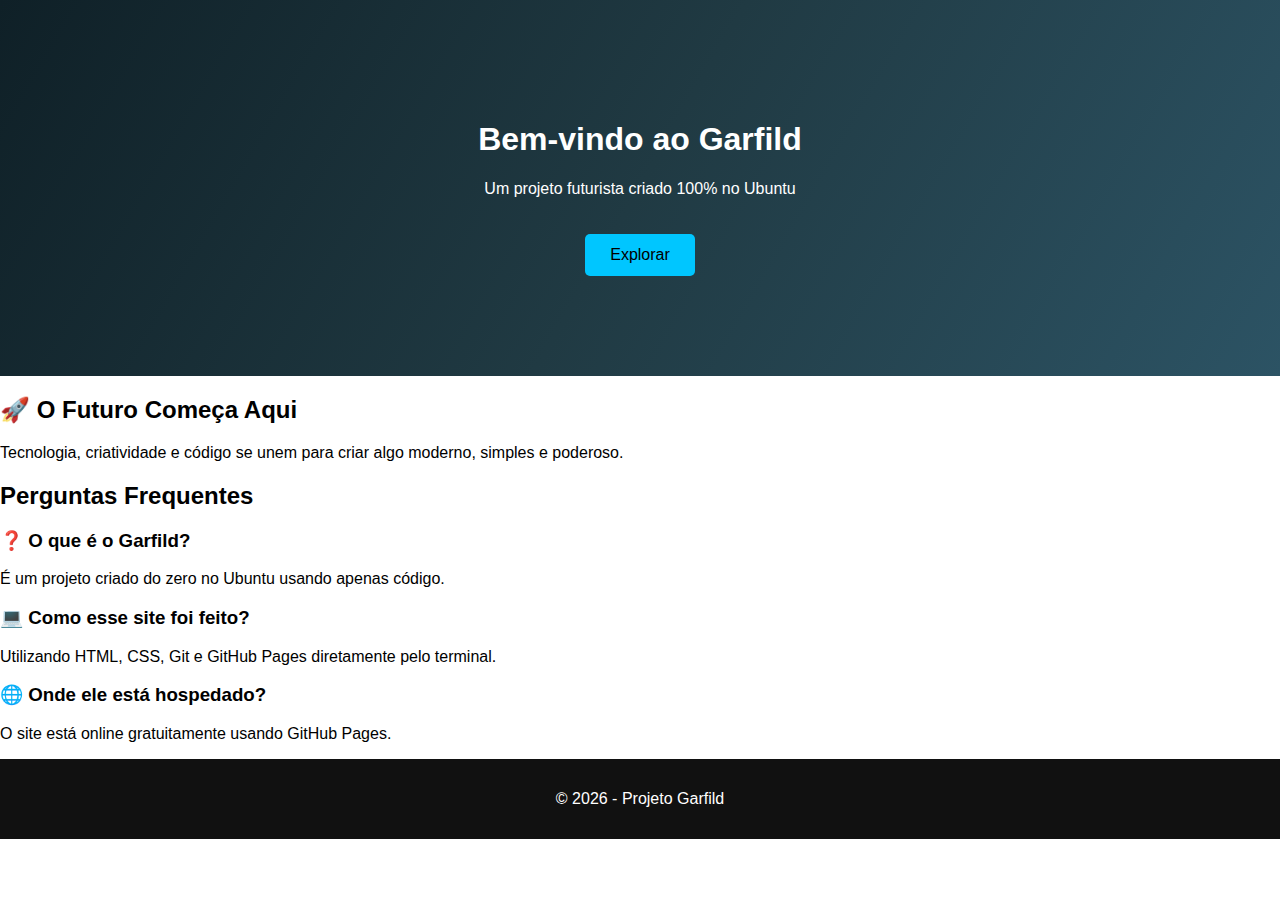
<file: index.html>
<!DOCTYPE html>
<html lang="pt-BR">
<head>
    <meta charset="UTF-8">
    <title>Garfild</title>
    <link rel="stylesheet" href="style.css">
</head>
<body>

<header class="hero">
    <h1>Bem-vindo ao Garfild</h1>
    <p>Um projeto futurista criado 100% no Ubuntu</p>
    <a href="explorar.html" class="btn">Explorar</a>
</header>

<section class="sobre">
    <h2>🚀 O Futuro Começa Aqui</h2>
    <p>
        Tecnologia, criatividade e código se unem para criar algo
        moderno, simples e poderoso.
    </p>
</section>

<section class="faq">
    <h2>Perguntas Frequentes</h2>

    <div class="pergunta">
        <h3>❓ O que é o Garfild?</h3>
        <p>
            É um projeto criado do zero no Ubuntu usando apenas código.
        </p>
    </div>

    <div class="pergunta">
        <h3>💻 Como esse site foi feito?</h3>
        <p>
            Utilizando HTML, CSS, Git e GitHub Pages diretamente pelo terminal.
        </p>
    </div>

    <div class="pergunta">
        <h3>🌐 Onde ele está hospedado?</h3>
        <p>
            O site está online gratuitamente usando GitHub Pages.
        </p>
    </div>
</section>

<footer>
    <p>© 2026 - Projeto Garfild</p>
</footer>

</body>
</html>
</file>
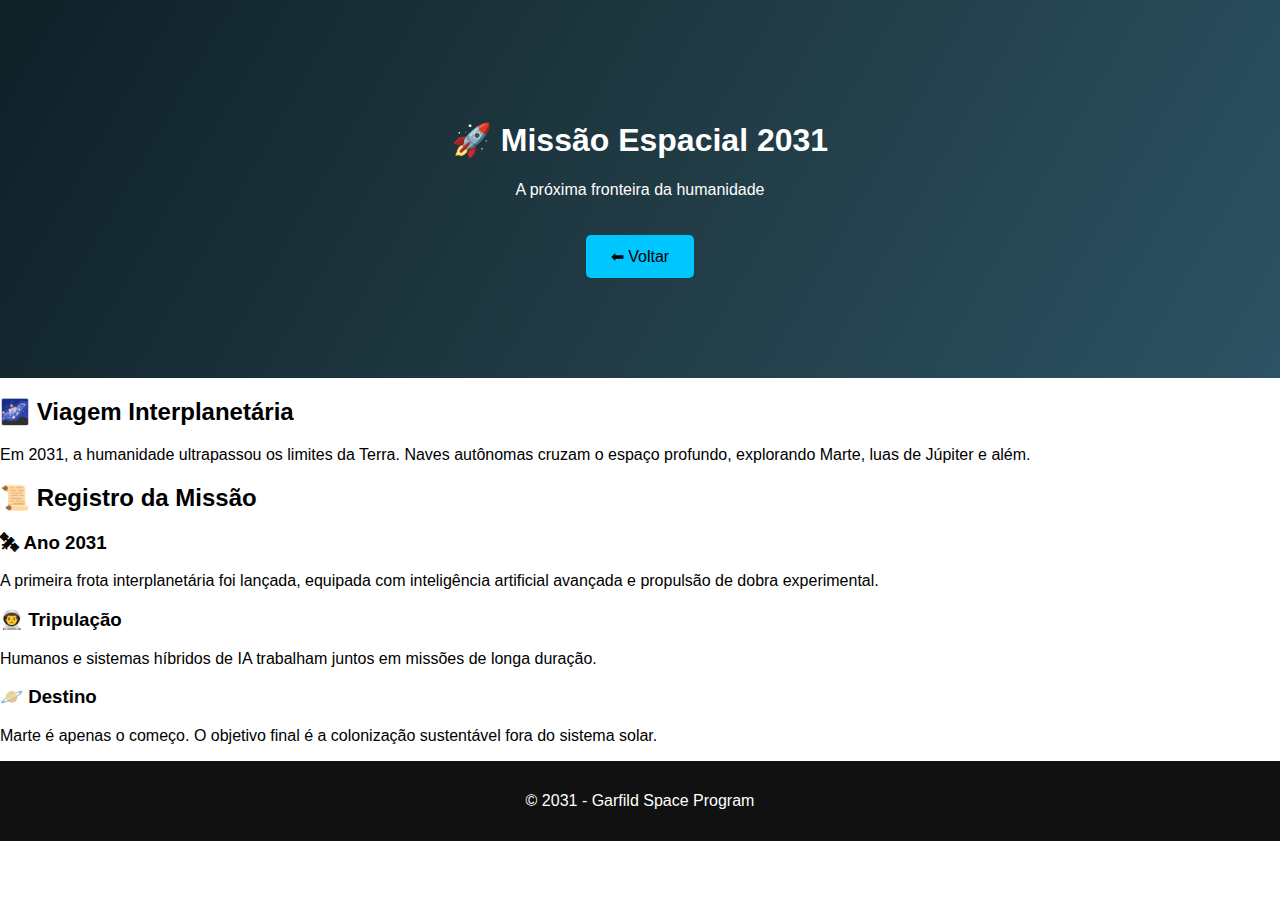
<file: explorar.html>
<!DOCTYPE html>
<html lang="pt-BR">
<head>
    <meta charset="UTF-8">
    <title>Missão Espacial 2031</title>
    <link rel="stylesheet" href="style.css">
</head>
<body>

<header class="hero">
    <h1>🚀 Missão Espacial 2031</h1>
    <p>A próxima fronteira da humanidade</p>
    <a href="index.html" class="btn">⬅ Voltar</a>
</header>

<section class="futuro">
    <h2>🌌 Viagem Interplanetária</h2>
    <p>
        Em 2031, a humanidade ultrapassou os limites da Terra.
        Naves autônomas cruzam o espaço profundo,
        explorando Marte, luas de Júpiter e além.
    </p>
</section>

<section class="faq">
    <h2>📜 Registro da Missão</h2>

    <div class="pergunta">
        <h3>🛰 Ano 2031</h3>
        <p>
            A primeira frota interplanetária foi lançada,
            equipada com inteligência artificial avançada
            e propulsão de dobra experimental.
        </p>
    </div>

    <div class="pergunta">
        <h3>👨‍🚀 Tripulação</h3>
        <p>
            Humanos e sistemas híbridos de IA
            trabalham juntos em missões de longa duração.
        </p>
    </div>

    <div class="pergunta">
        <h3>🪐 Destino</h3>
        <p>
            Marte é apenas o começo.
            O objetivo final é a colonização sustentável
            fora do sistema solar.
        </p>
    </div>
</section>

<footer>
    <p>© 2031 - Garfild Space Program</p>
</footer>

</body>
</html>
</file>
<file: style.css>
body {
    margin: 0;
    font-family: Arial, sans-serif;
}

.hero {
    background: linear-gradient(120deg, #0f2027, #203a43, #2c5364);
    color: white;
    text-align: center;
    padding: 100px 20px;
}

.btn {
    display: inline-block;
    margin-top: 20px;
    padding: 12px 25px;
    background: #00c6ff;
    color: black;
    text-decoration: none;
    border-radius: 5px;
}

.cards {
    display: flex;
    justify-content: center;
    gap: 20px;
    padding: 50px;
}

.card {
    background: #f4f4f4;
    padding: 20px;
    width: 250px;
    border-radius: 10px;
    text-align: center;
}

footer {
    background: #111;
    color: white;
    text-align: center;
    padding: 15px;
}
</file>
